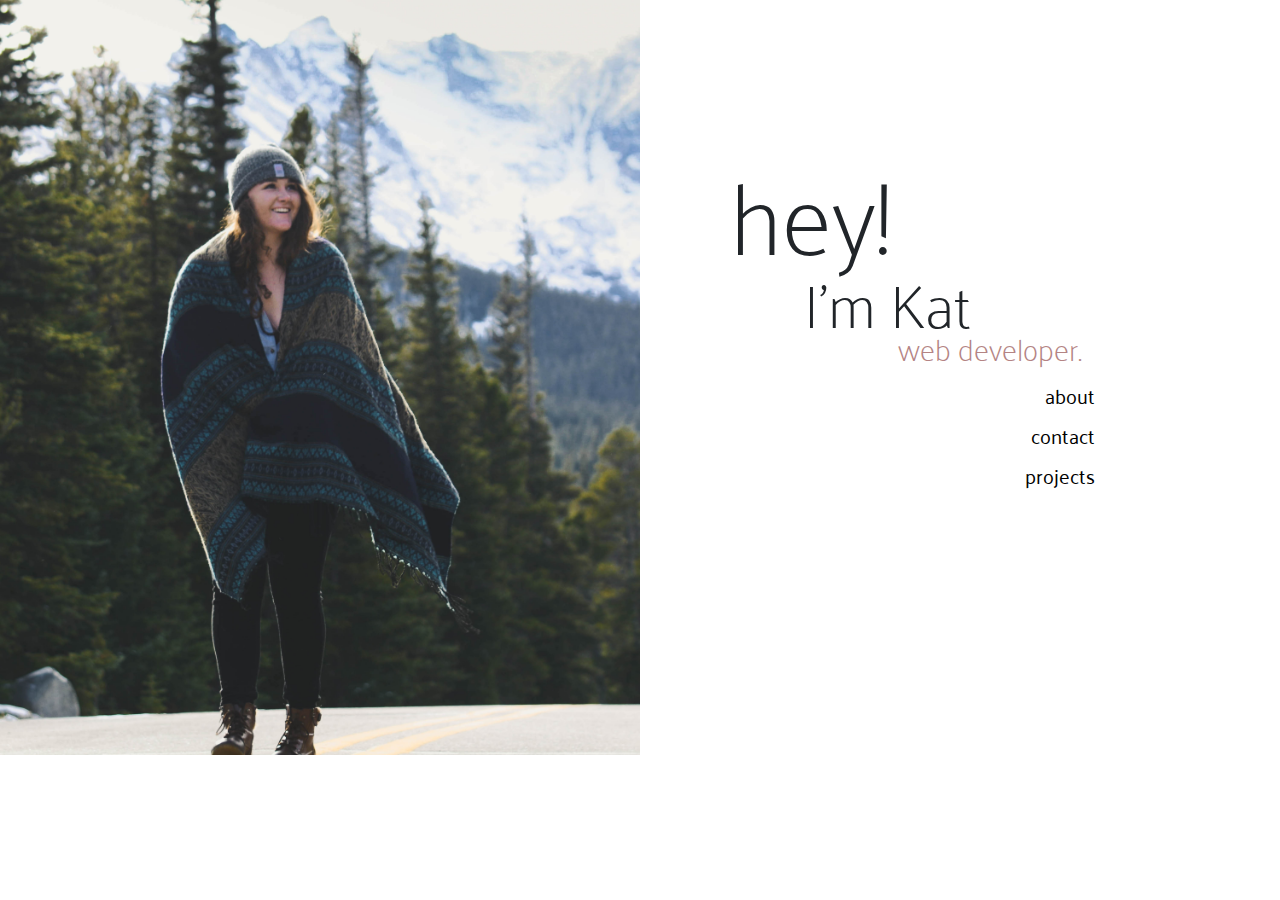
<file: index.html>
<!DOCTYPE html>
<html lang="en">
<head>
	<meta charset="UTF-8">
	<title>Kat Cozadd</title>
	<meta name="viewport" content="width=device-width">
	<link href="https://fonts.googleapis.com/css?family=Barlow|Montserrat|Nanum+Gothic|Palanquin" rel="stylesheet">
	<link rel="stylesheet" href="https://maxcdn.bootstrapcdn.com/bootstrap/4.0.0/css/bootstrap.min.css" integrity="sha384-Gn5384xqQ1aoWXA+058RXPxPg6fy4IWvTNh0E263XmFcJlSAwiGgFAW/dAiS6JXm" crossorigin="anonymous">
	<link rel="stylesheet" href="style.css">
</head>
<body>
	<header>

	</header>
	<main>
		<section class="split left">
		</section>
		<section class="split right">
    		<h1>hey!</h1>
			<h3>I'm Kat</h3>
			<h4>web developer.</h4>
			<nav>
				<ul>
					<li><a href="about.html">about</a></li>
					<li><a href="contact.html">contact</a></li>
					<li><a href="projects.html">projects</a></li>
				</ul>
			</nav>
		</section>

	</main>
	<footer>
		
	</footer>
</body>
</html>
</file>
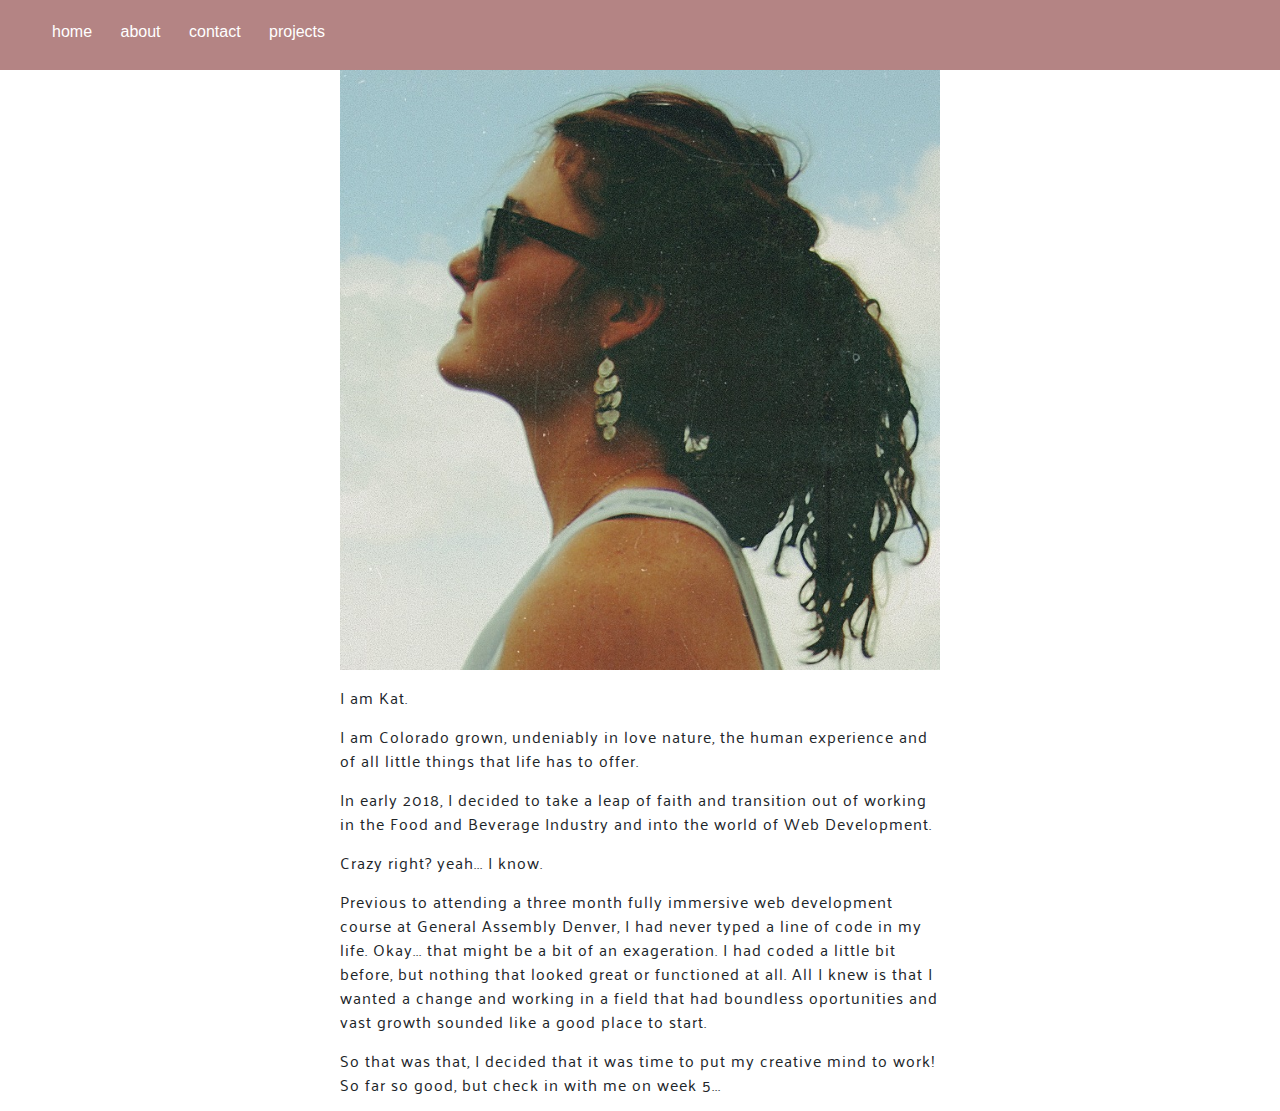
<file: about.html>
<!DOCTYPE html>
<html lang="en">
<head>
	<meta charset="UTF-8">
	<meta name="viewport" content="width=device-width">
	<title>Kat Cozadd - About</title>
	<link href="https://fonts.googleapis.com/css?family=Barlow|Montserrat|Nanum+Gothic|Palanquin" rel="stylesheet">
	<link rel="stylesheet" href="https://maxcdn.bootstrapcdn.com/bootstrap/4.0.0/css/bootstrap.min.css" integrity="sha384-Gn5384xqQ1aoWXA+058RXPxPg6fy4IWvTNh0E263XmFcJlSAwiGgFAW/dAiS6JXm" crossorigin="anonymous">
	<link rel="stylesheet" href="pages.css">
</head>
<header>
	<nav>
		<ul>
			<li><a href="index.html">home</a></li>
			<li><a href="about.html">about</a></li>
			<li><a href="contact.html">contact</a></li>
			<li><a href="projects.html">projects</a></li>
		</ul>
	</nav>
	<div id="profilePic">
	<img src="images/me.jpg" alt="Responsive image">
	</div>
</header>
<main>

	<section class="about-me">
	<p>I am Kat.</p>
	<p>I am Colorado grown, undeniably in love nature, the human experience and of all little things that life has to offer.</p>
	<p>In early 2018, I decided to take a leap of faith and transition out of working in the Food and Beverage Industry and into the world of Web Development.</p>
	<p>Crazy right? yeah... I know.</p>
	<p>Previous to attending a three month fully immersive web development course at General Assembly Denver, I had never typed a line of code in my life. Okay... that might be a bit of an exageration. I had coded a little bit before, but nothing that looked great or functioned at all. All I knew is that I wanted a change and working in a field that had boundless oportunities and vast growth sounded like a good place to start.</p>
	<p>So that was that, I decided that it was time to put my creative mind to work! So far so good, but check in with me on week 5...</p>

	</section>
</main>
</html>
</file>
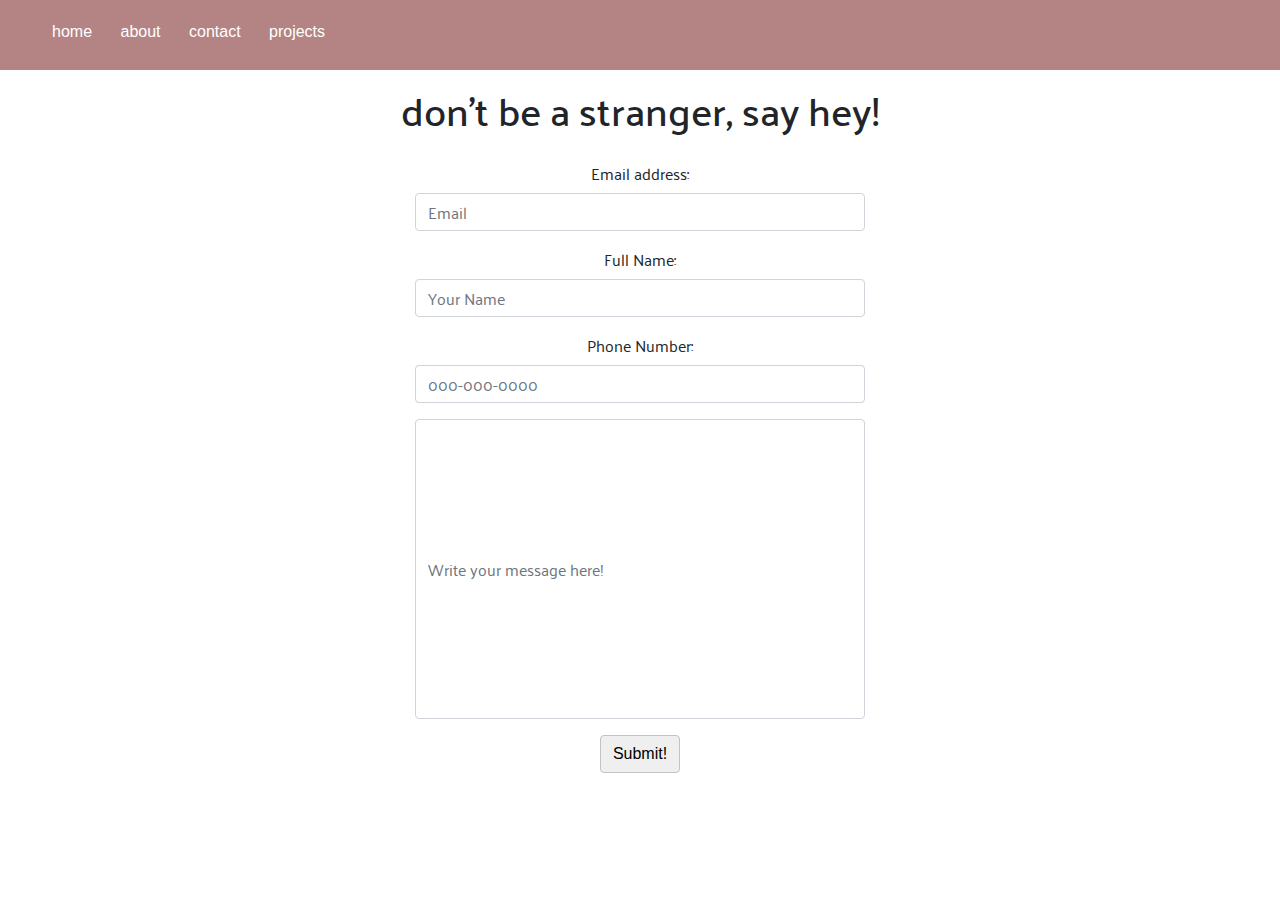
<file: contact.html>
<!DOCTYPE html>
<html lang="en">
<head>
	<meta charset="UTF-8">
	<title>Kat Cozadd - About</title>
  <meta name="viewport" content="width=device-width">
	<link href="https://fonts.googleapis.com/css?family=Barlow|Montserrat|Nanum+Gothic|Palanquin" rel="stylesheet">
	<link rel="stylesheet" href="https://maxcdn.bootstrapcdn.com/bootstrap/4.0.0/css/bootstrap.min.css" integrity="sha384-Gn5384xqQ1aoWXA+058RXPxPg6fy4IWvTNh0E263XmFcJlSAwiGgFAW/dAiS6JXm" crossorigin="anonymous">
	<link rel="stylesheet" href="pages.css">
</head>
<header>
	<nav>
		<ul>
			<li><a href="index.html">home</a></li>
			<li><a href="about.html">about</a></li>
			<li><a href="contact.html">contact</a></li>
			<li><a href="projects.html">projects</a></li>
		</ul>
	</nav>
</header>
<main>
	<h1>Don't be a stranger, say hey!</h1>
	<form>
  <div class="form-group">
    <label for="inputEmail1">Email address:</label>
    <input type="email" class="form-control" id="inputEmail" placeholder="Email">
  </div>
    <div class="form-group">
    <label for="nameInput">Full Name:</label>
    <input type="name" class="form-control" id="inputName" placeholder="Your Name">
  </div>
    <div class="form-group">
    <label for="exampleInputEmail1">Phone Number:</label>
    <input type="number" class="form-control" id="inputPhoneNumber" placeholder="000-000-0000">
  </div>
  <div class="form-group">
  <input type="text" class="form-control" id="emailInputField" placeholder="Write your message here!">
  </div>
  <button type="submit" class="btn btn-default">Submit!</button>
</form>
</main>
</html>
</file>
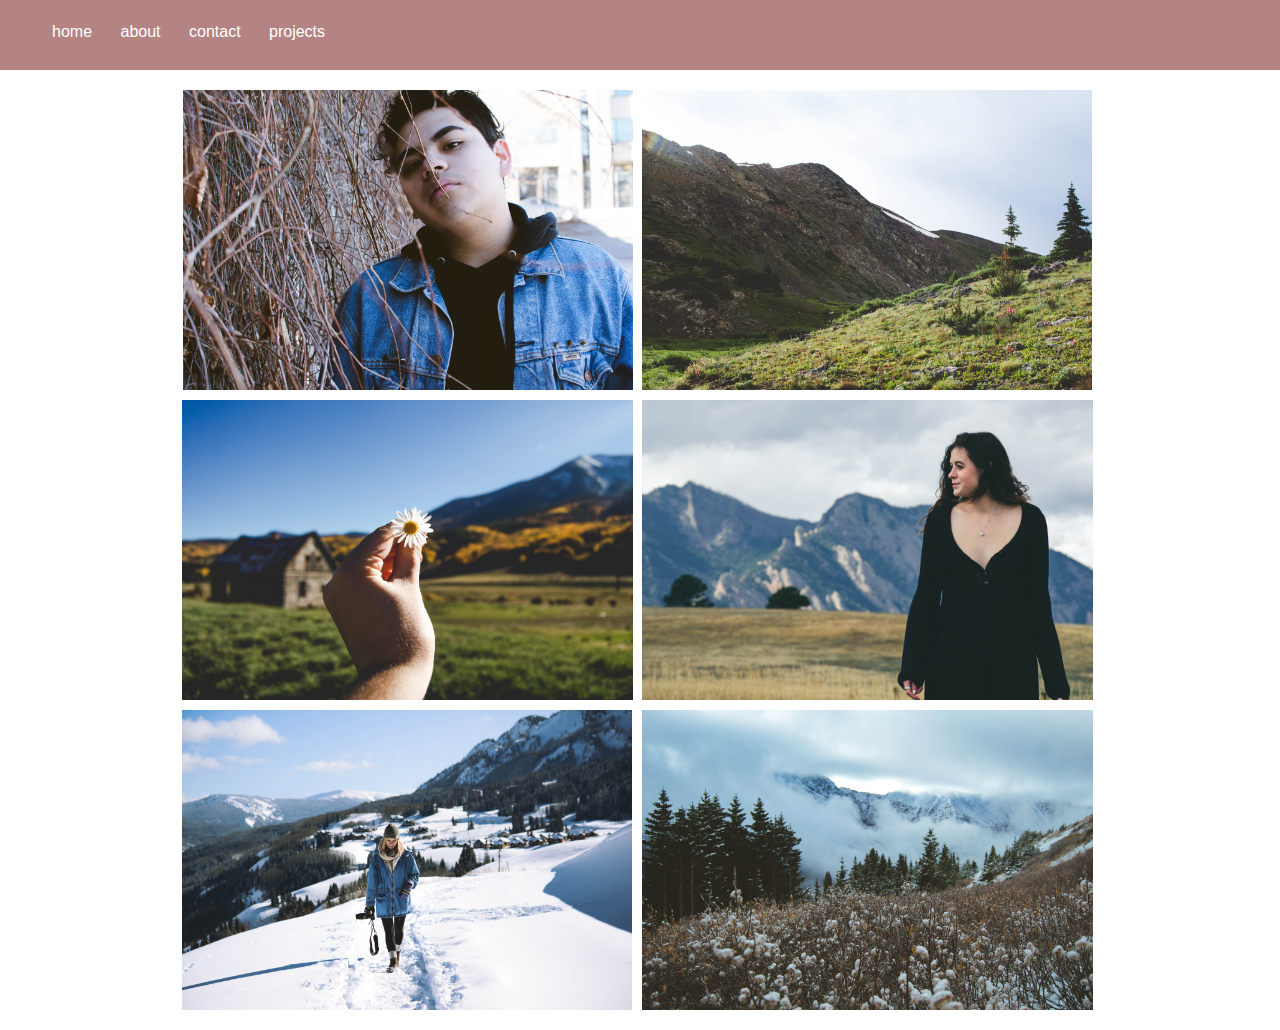
<file: projects.html>
<!DOCTYPE html>
<html lang="en">
<head>
	<meta charset="UTF-8">
	<meta name="viewport" content="width=device-width">
	<title>Kat Cozadd - About</title>
	<link href="https://fonts.googleapis.com/css?family=Barlow|Montserrat|Nanum+Gothic|Palanquin" rel="stylesheet">
	<link rel="stylesheet" href="https://maxcdn.bootstrapcdn.com/bootstrap/4.0.0/css/bootstrap.min.css" integrity="sha384-Gn5384xqQ1aoWXA+058RXPxPg6fy4IWvTNh0E263XmFcJlSAwiGgFAW/dAiS6JXm" crossorigin="anonymous">
	<link rel="stylesheet" href="pages.css">
</head>
<header>
	<nav>
		<ul>
			<li><a href="index.html">home</a></li>
			<li><a href="about.html">about</a></li>
			<li><a href="contact.html">contact</a></li>
			<li><a href="projects.html">projects</a></li>
		</ul>
	</nav>
</header>
<main>
	<div id="imageContainer">
	<img src="images/Adrian-1495.jpg" class="img-responsive" alt="Responsive image">
	<img src="images/pic3.jpg" class="img-responsive" alt="Responsive image">
	<img src="images/pic2.jpg" class="img-responsive" alt="Responsive image">
	<img src="images/Chloe-23.jpg" class="img-responsive" alt="Responsive image">
	<img src="images/keek.jpg" class="img-responsive" alt="Responsive image">
	<img src="images/pic1.jpg" class="img-responsive" alt="Responsive image">
	</div>
</main>
</html>
</file>
<file: style.css>
.split {
  height: 100%;
  width: 50%;
  position: fixed;
  z-index: 1;
  top: 0;
  overflow-x: hidden;
  padding-top: 20px;
}

.left {
  left: 0;
}

.right {
  right: 0;
  background-color: white;
}

section.split.left {
    background-image: url(images/DSC_6594.jpg.jpg);
    background-size: contain;
    background-repeat: no-repeat;
}


section.split.right h3, h1, h4 {
	text-align: left;
	font-family: 'Palanquin', sans-serif;
	margin: 0 40px;
}

section.split.right h1 {
    font-size: 100px;
    position: absolute;
    top: 150px;
    left: 50px;
    font-weight: 100;
}

section.split.right h1:hover {
	color: #b48484;
}

section.split.right h3 {
    font-size: 60px;
    position: absolute;
    left: 124px;
    top: 265px;
    font-weight: lighter;
}

section.split.right h3:hover {
	color: #b48484;
}

section.split.right h4 {
    font-size: 30px;
    position: absolute;
    left: 218px;
    top: 330px;
    font-weight: lighter;
    color: #b48484;
}

section.split.right h4:hover {
	color: #4d5d71;
}

section.split.right nav ul li {
    font-family: 'Palanquin', sans-serif;
    font-size: 20px;
    list-style-type: none;
    text-align: right;
    margin: 10px 0;
    position: relative;
    top: 350px;
    right: 185px;
}

section.split.right nav ul li a {
	color: black;
}

section.split.right nav ul li a:hover {
	color: #b48484;
}
</file>
<file: pages.css>
header nav ul li {
	list-style-type: none;
	display: inline;
	padding: 0 10px;
	color: white;
}

header nav ul li a {
	color: white;
	padding: 2px;
}

header nav ul li a:hover {
	color: #4d5d71;
}

header nav {
	background-color: #b48484;
	padding: 20px 0 10px 0;
	
}

h1 {
    font-family: 'Palanquin', sans-serif;
    text-transform: lowercase;
    padding: 0 0 20px 0;
}

.form-group {
	margin: 0 auto;
    margin-bottom: 1rem;
    width: 450px;
    font-family: 'Palanquin', sans-serif;

}

#emailInputField {
    height: 300px;
    width: 450px;
    font-family: 'Palanquin', sans-serif;
}

main {
	margin: 15px auto;
	text-align: center;
}

.btn.btn-default {
	border: 1px solid #c2c3c4;
}

main img {
	height: 300px;
	width: auto;
	margin: 5px 5px 5px 0;

}

#imageContainer {
	text-align: center;
}

section.about-me p {
	width: 600px;
	margin: 15px auto;
	font-family: 'Palanquin', sans-serif;
	position: relative;
	text-align: left;
	letter-spacing: 1px;
}

#profilePic {
	margin: 0 auto;
	height: 600px;
	width: auto; 
	text-align: center;
}


img {
    vertical-align: middle;
    border-style: none;
    height: 600px;
}
</file>
